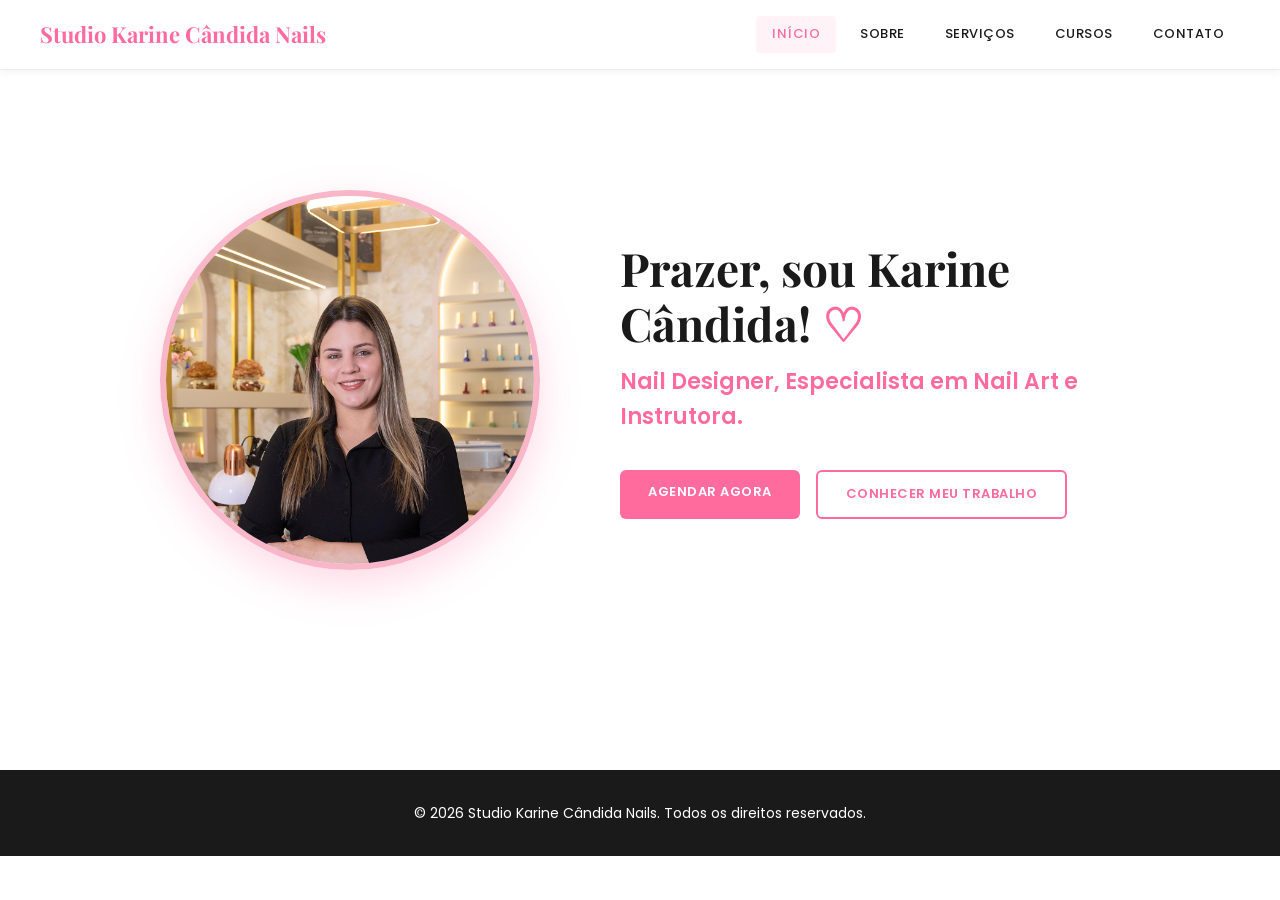
<file: index.html>
<!DOCTYPE html>
<html lang="pt-br">
<head>
    <meta charset="UTF-8">
    <meta name="viewport" content="width=device-width, initial-scale=1.0">
    <title>Karine Cândida Nails - Nail Designer Profissional</title>
    <meta name="description" content="Nail designer em Barra do Garças - MT. Alongamento em gel e acrílico, manicure russa, blindagem e a técnica exclusiva de aquarela em unhas. Cursos profissionais.">

    <!-- Aparência do link quando compartilhado no WhatsApp/Instagram -->
    <meta property="og:type" content="website">
    <meta property="og:title" content="Karine Cândida Nails">
    <meta property="og:description" content="Nail designer em Barra do Garças - MT, com técnica exclusiva de aquarela em unhas.">
    <!-- Troque pelo endereço completo do site quando ele estiver no ar, ex.: https://seusite.com/capa.jpeg -->
    <meta property="og:image" content="capa.jpeg">

    <link rel="icon" href="data:image/svg+xml,<svg xmlns='http://www.w3.org/2000/svg' viewBox='0 0 100 100'><text y='.9em' font-size='90'>💅</text></svg>">
    <link rel="preconnect" href="https://fonts.googleapis.com">
    <link rel="preconnect" href="https://fonts.gstatic.com" crossorigin>
    <link href="https://fonts.googleapis.com/css2?family=Poppins:wght@300;400;500;600;700&family=Playfair+Display:wght@700&display=swap" rel="stylesheet">
    <link rel="stylesheet" href="./styles.css">
</head>
<body>
    <!-- NAVBAR FIXA -->
    <nav class="navbar">
        <div class="nav-container">
            <a href="#home" class="nav-logo">
                <span class="logo-text">Studio Karine Cândida Nails</span>
            </a>

            <button class="menu-toggle" aria-label="Abrir menu" aria-expanded="false" aria-controls="menu">
                <span></span><span></span><span></span>
            </button>

            <div class="nav-buttons" id="menu">
                <a href="#home" class="nav-btn active">Início</a>
                <a href="#sobre" class="nav-btn">Sobre</a>
                <a href="#servicos" class="nav-btn">Serviços</a>
                <a href="#cursos" class="nav-btn">Cursos</a>
                <a href="#contato" class="nav-btn">Contato</a>
            </div>
        </div>
    </nav>

    <!-- PÁGINAS -->
    <main class="main-content">

        <!-- PÁGINA HOME -->
        <div id="home" class="page active">
            <section class="hero-new">
                <div class="hero-circle">
                    <img src="capa.jpeg" alt="Karine Cândida no seu estúdio" fetchpriority="high">
                </div>

                <div class="hero-info">
                    <h1>Prazer, sou Karine Cândida! <span class="hero-heart">♡</span></h1>
                    <p class="hero-subtitle">Nail Designer, Especialista em Nail Art e Instrutora.</p>

                    <div class="hero-buttons-new">
                        <a href="#contato" class="btn btn-primary">Agendar Agora</a>
                        <a href="#sobre" class="btn btn-secondary">Conhecer Meu Trabalho</a>
                    </div>
                </div>
            </section>
        </div>

        <!-- PÁGINA SOBRE -->
        <div id="sobre" class="page">
            <section class="container">
                <div class="section-header">
                    <h2>Sobre Karine Cândida</h2>
                    <p class="section-subtitle">Conheça minha jornada no mundo das unhas</p>
                </div>

                <!-- SEÇÃO: Apresentação + Foto Circular -->
                <div class="about-grid">
                    <div class="about-text-section">
                        <h3>Olá! Sou Karine Cândida 💅</h3>
                        <p>Sou formada em Serviço Social, mãe, esposa e artista por amor. Desde a adolescência sou apaixonada por unhas e nail art: naquela época já atuava como manicure, encantada com o poder que o cuidado com as unhas tem de elevar a autoestima.</p>
                        <p>Em 2021 transformei essa paixão em profissão e me tornei Nail Designer. Hoje também sou instrutora, ajudando outras mulheres a despertarem seu talento, conquistarem independência financeira e viverem da beleza, assim como eu.</p>
                        <p>Sou reconhecida em Barra do Garças como a única profissional especializada em unhas com técnica de aquarela, trazendo um toque artístico e exclusivo para cada criação. 🌸🎨</p>
                    </div>
                    <div class="about-image-profile">
                        <img src="sobre-perfil.jpeg" alt="Karine Cândida trabalhando no estúdio" style="object-position: 50% 50%;" loading="lazy">
                        <div class="about-badge">
                            <span class="badge-label">Profissional Desde</span>
                            <span class="badge-value">2021</span>
                        </div>
                    </div>
                </div>

                <!-- ESTATÍSTICAS -->
                <div class="stats-section">
                    <div class="stat-card">
                        <div class="stat-number">500+</div>
                        <p>Clientes Felizes</p>
                    </div>
                    <div class="stat-card">
                        <div class="stat-number">100+</div>
                        <p>Alunas Formadas</p>
                    </div>
                    <div class="stat-card">
                        <!-- calculado automaticamente a partir de 2021 (ver scripts.js) -->
                        <div class="stat-number" data-desde="2021">5+</div>
                        <p>Anos de Trajetória</p>
                    </div>
                    <div class="stat-card">
                        <div class="stat-number">1</div>
                        <p>Técnica Exclusiva</p>
                    </div>
                </div>

                <!-- SEÇÃO: FOTOS DO ESTÚDIO (3 lado a lado) -->
                <div class="studio-section">
                    <h3>Conheça Meu Estúdio</h3>
                    <p class="section-subtitle">Um espaço acolhedor e profissional</p>

                    <div class="studio-grid">
                        <figure class="studio-item">
                            <img src="sobre5.jpeg" alt="Fachada do Studio Karine Cândida Nails" class="foco-fachada" loading="lazy" width="1000" height="1330">
                            <figcaption>Meu acolhedor espaço</figcaption>
                        </figure>
                        <figure class="studio-item">
                            <img src="sobre3.jpeg" alt="Mesas de atendimento do estúdio" class="foco-mesas" loading="lazy" width="1000" height="1500">
                            <figcaption>Área de atendimento</figcaption>
                        </figure>
                        <figure class="studio-item">
                            <img src="sobre1.jpeg" alt="Karine atendendo uma cliente" class="foco-atendimento" loading="lazy" width="900" height="1600">
                            <figcaption>Atendimento premium</figcaption>
                        </figure>
                    </div>
                </div>

                <!-- HISTÓRIA NARRATIVA -->
                <div class="story-section">
                    <h3>Minha Trajetória</h3>
                    <p class="section-subtitle">A história por trás de cada unha perfeita</p>

                    <div class="story-item story-item-1">
                        <div class="story-content">
                            <h3>O Chamado (2021)</h3>
                            <p>Em 2021, depois de muito refletir e pesando cada decisão, transformei essa paixão em profissão. Deixei minha zona de conforto e mergulhei de corpo e alma no universo fascinante do Nail Design profissional.</p>
                            <p>Investi em cursos, técnicas, materiais de qualidade. Estudei incessantemente para dominar cada detalhe, cada técnica, cada estilo. Era um sonho que precisava se tornar real.</p>
                        </div>
                        <div class="story-media">
                            <img src="sobre2.jpeg" alt="Karine pintando unhas com aquarela" class="foco-aquarela" loading="lazy" width="900" height="1600">
                        </div>
                    </div>

                    <div class="story-item story-item-2">
                        <div class="story-media">
                            <img src="sobre4.jpeg" alt="Unhas decoradas com flores em aquarela" loading="lazy" width="1000" height="1321">
                        </div>
                        <div class="story-content">
                            <h3>Evoluindo Constantemente</h3>
                            <p>Com o tempo, percebi que tinha algo diferente a oferecer. Enquanto estudava técnicas, descobri a arte da aquarela em unhas - uma técnica exclusiva que poucos dominam.</p>
                            <p>Dediquei meses aperfeiçoando essa técnica, estudando cores, traços, combinações. Hoje sou <strong>a única profissional com essa técnica em Barra do Garças</strong>.</p>
                        </div>
                    </div>

                    <div class="story-item story-item-1">
                        <div class="story-content">
                            <h3>Compartilhando Conhecimento</h3>
                            <p>Depois de consolidar meu trabalho como designer, surgiu o desejo de compartilhar tudo que aprendi. Comecei a oferecer cursos profissionais para mulheres que queriam ingressar nessa área.</p>
                            <p>Já formei mais de 100 alunas! Cada uma delas carregando comigo o conhecimento, a técnica e a paixão pelo trabalho bem feito.</p>
                        </div>
                        <div class="story-media">
                            <img src="sobre6.jpeg" alt="Certificados e material do curso" loading="lazy" width="1000" height="1333">
                        </div>
                    </div>
                </div>
            </section>
        </div>

        <!-- PÁGINA SERVIÇOS -->
        <div id="servicos" class="page">
            <section class="container">
                <div class="section-header">
                    <h2>Serviços e Preços</h2>
                    <p class="section-subtitle">Conheça nossos serviços disponíveis</p>
                </div>

                <!-- DESTAQUE: AQUARELA -->
                <div class="svc-feature">
                    <div class="svc-feature-photo">
                        <img src="unha-aquarela-ponta-fina.jpeg" alt="Unhas de ponta fina com aquarela em tons de azul" style="object-position: 42% 50%;" loading="lazy">
                    </div>
                    <div class="svc-feature-text">
                        <span class="svc-tag">Técnica exclusiva</span>
                        <h4>Aquarela em Unhas</h4>
                        <p>Única especialista em aquarela de Barra do Garças, com flores pintadas à mão em cada unha.</p>
                    </div>
                    <a href="https://wa.me/5566992524774?text=Ol%C3%A1%2C%20Karine!%20Quero%20saber%20o%20valor%20da%20unha%20em%20aquarela." target="_blank" rel="noopener" class="svc-feature-btn">Consultar valor</a>
                </div>

                <!-- CARDS DOS SERVIÇOS -->
                <div class="svc-grid">
                    <article class="svc-card">
                        <div class="svc-photo">
                            <img src="servico-alongamento-natural.jpeg" alt="Unhas com alongamento natural em formato quadrado" loading="lazy">
                        </div>
                        <div class="svc-body">
                            <h4>Alongamento Natural</h4>
                            <p>Unhas alongadas com acabamento natural e delicado, sem esmaltação.</p>
                            <span class="svc-meta">1h30 a 2h30 · manutenção a cada 15 a 30 dias</span>
                            <div class="svc-price"><small>valor</small><strong>R$ 180</strong></div>
                        </div>
                    </article>

                    <article class="svc-card">
                        <div class="svc-photo">
                            <span class="photo-tag">Antes</span>
                            <span class="photo-tag photo-tag-direita">Depois</span>
                            <img src="servico-alongamento-gel-acrilico.jpeg" alt="Antes e depois de um alongamento em gel ou acrílico" loading="lazy">
                        </div>
                        <div class="svc-body">
                            <h4>Alongamento em Gel ou Acrílico</h4>
                            <p>Comprimento e formato sob medida, com manicure russa inclusa.</p>
                            <span class="svc-meta">1h30 a 2h30 · manutenção a cada 15 a 30 dias</span>
                            <div class="svc-price"><small>com esmaltação ou Nail Art</small><strong>R$ 200</strong></div>
                        </div>
                    </article>

                    <article class="svc-card">
                        <div class="svc-photo">
                            <img src="servico-banho-decoracao.jpeg" alt="Banho em acrílico com francesinha e foto do antes no detalhe" style="object-position: 50% 20%;" loading="lazy">
                        </div>
                        <div class="svc-body">
                            <h4>Banho de Gel ou Acrílico</h4>
                            <p>Fortalece a unha natural e evita quebras no dia a dia.</p>
                            <span class="svc-meta">1h a 2h · manutenção a cada 15 a 30 dias</span>
                            <div class="svc-price"><small>a partir de</small><strong>R$ 120</strong></div>
                        </div>
                    </article>

                    <article class="svc-card">
                        <div class="svc-photo">
                            <span class="photo-tag">Com decoração</span>
                            <img src="servico-manutencao-decoracao.jpeg" alt="Manutenção com decoração floral em aquarela" loading="lazy">
                        </div>
                        <div class="svc-body">
                            <h4>Manutenção</h4>
                            <p>A manutenção no prazo correto ajuda a prevenir quebras, por isso é fundamental respeitar o intervalo entre as sessões (geralmente de 15 a 30 dias, conforme a necessidade de cada cliente).</p>
                            <span class="svc-meta">Reposição de unha: R$ 10</span>
                            <div class="svc-price"><small>com decoração</small><strong>R$ 140</strong></div>
                        </div>
                    </article>

                    <article class="svc-card">
                        <div class="svc-photo">
                            <img src="servico-blindagem-natural.jpeg" alt="Blindagem natural em unhas curtas" style="object-position: 70% 22%;" loading="lazy">
                        </div>
                        <div class="svc-body">
                            <h4>Blindagem Natural</h4>
                            <p>Para quem deseja manter as unhas curtinhas. Proporciona maior resistência, ajuda a reduzir quebras e protege a estrutura das unhas no dia a dia.</p>
                            <span class="svc-meta">Cerca de 1h · refazer a cada 15 a 20 dias</span>
                            <div class="svc-price"><small>a partir de</small><strong>R$ 100</strong></div>
                        </div>
                    </article>


                    <article class="svc-card">
                        <div class="svc-photo">
                            <img src="servico-nail-art.jpeg" alt="Nail art com flores rosas em aquarela e detalhes dourados" loading="lazy">
                        </div>
                        <div class="svc-body">
                            <h4>Nail Art</h4>
                            <p>Com técnicas como aquarela, flores feitas à mão, carimbo, animal print, efeitos especiais e decorações em 3D, é possível criar desde composições delicadas e sofisticadas até produções mais elaboradas e exclusivas.</p>
                            <span class="svc-meta">1h30 a 3h · traga fotos dos modelos que você gosta</span>
                            <div class="svc-price"><small>nova aplicação</small><strong>R$ 200</strong></div>
                        </div>
                    </article>
                </div>

                <!-- SEÇÃO: CARROSSEL DE UNHAS -->
                <div class="nails-section">
                    <h3>Unhas que Fazem Sucesso</h3>
                    <p class="section-subtitle">Alguns dos trabalhos mais pedidos no estúdio</p>

                    <div class="nails-carousel" aria-roledescription="carrossel" aria-label="Galeria de unhas">
                        <button class="nails-arrow nails-prev" aria-label="Foto anterior">
                            <svg viewBox="0 0 16 16" width="18" height="18" fill="currentColor" aria-hidden="true"><path d="m3.86 8.753 5.482 4.796c.646.566 1.658.106 1.658-.753V3.204a1 1 0 0 0-1.659-.753l-5.48 4.796a1 1 0 0 0 0 1.506z"/></svg>
                        </button>

                        <div class="nails-track" tabindex="0">
                            <figure class="nail-item">
                                <div class="nail-photo">
                                    <span class="nail-badge">Exclusiva</span>
                                    <img src="unha-aquarela.jpeg" alt="Unha com flor amarela pintada em aquarela" loading="lazy">
                                </div>
                                <figcaption>
                                    <h4>Aquarela</h4>
                                    <p>Técnica exclusiva, com flores pintadas à mão</p>
                                </figcaption>
                            </figure>

                            <figure class="nail-item">
                                <div class="nail-photo">
                                    <span class="nail-badge">Exclusiva</span>
                                    <img src="unha-aquarela-ponta-fina.jpeg" alt="Unhas de ponta fina com aquarela em tons de azul" style="object-position: 42% 50%;" loading="lazy">
                                </div>
                                <figcaption>
                                    <h4>Aquarela com Ponta Fina</h4>
                                    <p>A delicadeza da aquarela no formato de ponta fina</p>
                                </figcaption>
                            </figure>

                            <figure class="nail-item">
                                <div class="nail-photo">
                                    <span class="nail-badge">Exclusiva</span>
                                    <img src="unha-aquarela-floral.jpeg" alt="Unhas com flores rosas em aquarela e detalhes dourados" loading="lazy">
                                </div>
                                <figcaption>
                                    <h4>Aquarela Floral</h4>
                                    <p>Flores pintadas à mão com detalhes em dourado</p>
                                </figcaption>
                            </figure>

                            <figure class="nail-item">
                                <div class="nail-photo">
                                    <img src="unha-flores-alto-relevo.jpeg" alt="Unha com flor branca em alto-relevo e pedrarias" loading="lazy">
                                </div>
                                <figcaption>
                                    <h4>Flores em Alto-relevo</h4>
                                    <p>Decoração 3D com pétalas, brilho e pedrarias</p>
                                </figcaption>
                            </figure>

                            <figure class="nail-item">
                                <div class="nail-photo">
                                    <span class="nail-badge">Fez sucesso</span>
                                    <img src="unha-almond-nail-art.jpeg" alt="Unhas amendoadas com nail art de flores rosas" loading="lazy">
                                </div>
                                <figcaption>
                                    <h4>Almond com Nail Art</h4>
                                    <p>Formato amendoado com flores delicadas, uma das mais pedidas</p>
                                </figcaption>
                            </figure>

                            <figure class="nail-item">
                                <div class="nail-photo">
                                    <img src="unha-nail-art-carimbo.jpeg" alt="Unhas com esmalte magnético e carimbo de folhas" loading="lazy">
                                </div>
                                <figcaption>
                                    <h4>Esmalte Magnético + Carimbo</h4>
                                    <p>Nail art com folhas carimbadas sobre esmalte magnético</p>
                                </figcaption>
                            </figure>

                            <figure class="nail-item">
                                <div class="nail-photo">
                                    <img src="unha-animal-print.jpeg" alt="Unhas curtas amendoadas com nail art de oncinha" loading="lazy">
                                </div>
                                <figcaption>
                                    <h4>Nail Art Animal Print</h4>
                                    <p>Unhas curtas no formato amendoado (almond)</p>
                                </figcaption>
                            </figure>

                            <figure class="nail-item">
                                <div class="nail-photo">
                                    <img src="unha-blindagem-esmaltacao.jpeg" alt="Unhas curtas com blindagem e esmaltação em gel pink" loading="lazy">
                                </div>
                                <figcaption>
                                    <h4>Blindagem com Esmaltação em Gel</h4>
                                    <p>Unhas curtinhas, resistentes e com brilho intenso</p>
                                </figcaption>
                            </figure>

                            <figure class="nail-item">
                                <div class="nail-photo">
                                    <img src="unha-alongamento-acrilico.jpeg" alt="Unhas vermelhas com alongamento em acrílico" loading="lazy">
                                </div>
                                <figcaption>
                                    <h4>Alongamento em Acrílico</h4>
                                    <p>Resistência e acabamento impecável</p>
                                </figcaption>
                            </figure>

                            <figure class="nail-item">
                                <div class="nail-photo">
                                    <img src="unha-stiletto-menor.jpeg" alt="Unhas stiletto curtas com pontas brancas" style="object-position: 50% 30%;" loading="lazy">
                                </div>
                                <figcaption>
                                    <h4>Stiletto Menor</h4>
                                    <p>Pontinhas finas em um tamanho mais curto e delicado</p>
                                </figcaption>
                            </figure>

                            <figure class="nail-item">
                                <div class="nail-photo">
                                    <img src="unha-stiletto-extremo.jpeg" alt="Unhas lilás no formato stiletto bem compridas" loading="lazy">
                                </div>
                                <figcaption>
                                    <h4>Stiletto Extremo</h4>
                                    <p>Formato stiletto em tamanho extremo</p>
                                </figcaption>
                            </figure>
                        </div>

                        <button class="nails-arrow nails-next" aria-label="Próxima foto">
                            <svg viewBox="0 0 16 16" width="18" height="18" fill="currentColor" aria-hidden="true"><path d="m12.14 8.753-5.482 4.796c-.646.566-1.658.106-1.658-.753V3.204a1 1 0 0 1 1.659-.753l5.48 4.796a1 1 0 0 1 0 1.506z"/></svg>
                        </button>
                    </div>

                    <div class="nails-dots" aria-label="Escolher foto"></div>
                </div>

                <!-- TABELA DE SERVIÇOS E VALORES -->
                <div class="info-block">
                    <h3>Tabela de Serviços e Valores</h3>
                    <ul class="price-list">
                        <li><span>Alongamento com esmaltação ou Nail Art</span><strong>R$ 200,00</strong></li>
                        <li><span>Alongamento natural</span><strong>R$ 180,00</strong></li>
                        <li><span>Blindagem natural</span><strong>R$ 100,00</strong></li>
                        <li><span>Blindagem com esmaltação em gel ou Nail Art</span><strong>R$ 120,00</strong></li>
                        <li><span>Banho de gel ou acrílico natural</span><strong>R$ 120,00</strong></li>
                        <li><span>Banho de gel ou acrílico com esmaltação ou Nail Art</span><strong>R$ 140,00</strong></li>
                        <li><span>Manutenção natural (cor única)</span><strong>R$ 120,00</strong></li>
                        <li><span>Manutenção com decoração</span><strong>R$ 140,00</strong></li>
                        <li><span>Nail Art: nova aplicação</span><strong>R$ 200,00</strong></li>
                        <li><span>Nail Art: manutenção (15 a 30 dias)</span><strong>R$ 140,00</strong></li>
                        <li><span>Remoção</span><strong>R$ 60,00</strong></li>
                        <li><span>Reposição de unha</span><strong>R$ 10,00</strong></li>
                    </ul>
                    <p class="svc-note">Manutenção depois de 30 dias é cobrada como nova aplicação. Unhas feitas por outra profissional passam por avaliação.</p>
                </div>

                <!-- FORMATOS -->
                <div class="info-block">
                    <h3>Formatos Disponíveis</h3>
                    <p class="section-subtitle">Antes de confirmar o formato, fazemos uma avaliação para ver o que combina com a sua unha</p>
                    <div class="shapes-grid">
                        <div class="shape-item"><img class="shape-img" src="formato-almond.jpeg" alt="Unha no formato almond (amendoada)" loading="lazy">Almond (amendoada)</div>
                        <div class="shape-item"><img class="shape-img" src="formato-quadrada.jpeg" alt="Unha no formato quadrado" loading="lazy">Quadrada</div>
                        <div class="shape-item"><img class="shape-img" src="formato-bailarina.jpeg" alt="Unha no formato bailarina" loading="lazy">Bailarina</div>
                        <div class="shape-item"><img class="shape-img" src="formato-stiletto.jpeg" alt="Unha no formato stiletto" loading="lazy">Stiletto</div>
                    </div>
                </div>

                <!-- ANTES DO ATENDIMENTO (abre ao tocar) -->
                <div class="info-block">
                    <h3>Antes do Seu Atendimento</h3>
                    <div class="svc-faq">
                        <details>
                            <summary>📋 Informações importantes</summary>
                            <ul>
                                <li>Atendimento exclusivo para a cliente agendada</li>
                                <li>Não é permitida a presença de acompanhantes (exceto bebê de colo)</li>
                                <li>Tolerância de 15 minutos de atraso; depois disso pode ser preciso reagendar</li>
                                <li>Venha com as unhas sem esmalte tradicional</li>
                                <li>Não retire as cutículas antes: a manicure russa é feita durante o procedimento</li>
                            </ul>
                        </details>
                        <details>
                            <summary>💳 Pagamento e agendamento</summary>
                            <ul>
                                <li>PIX, dinheiro ou cartão (com acréscimo de taxa)</li>
                                <li>Atendimento de segunda a sábado, com hora marcada</li>
                                <li>Manutenções agendadas com antecedência</li>
                                <li>Você recebe uma mensagem para confirmar o atendimento</li>
                            </ul>
                        </details>
                        <details>
                            <summary>🧼 Biossegurança</summary>
                            <p>Todos os materiais são esterilizados conforme as normas da Anvisa, para sua segurança e saúde.</p>
                        </details>
                        <details>
                            <summary>☕ Uma experiência sem pressa</summary>
                            <p>Os procedimentos duram de 1h a 3h, e esse tempo é um convite para relaxar. Cuidamos de cada detalhe para você sair feliz e satisfeita.</p>
                        </details>
                    </div>
                </div>

                <div class="cta-section">
                    <p>Escolheu seu serviço? Agende seu horário pelo WhatsApp!</p>
                    <a href="https://wa.me/5566992524774?text=Ol%C3%A1%2C%20Karine!%20%F0%9F%92%85%20Vi%20o%20site%20e%20gostaria%20de%20agendar%20um%20hor%C3%A1rio." target="_blank" rel="noopener" class="btn btn-primary">Agendar Agora</a>
                </div>
            </section>
        </div>

        <!-- PÁGINA CURSOS -->
        <div id="cursos" class="page">
            <section class="container">
                <div class="section-header">
                    <h2>Cursos Profissionais</h2>
                    <p class="section-subtitle">Aprenda as técnicas mais procuradas do mercado</p>
                </div>

                <div class="course-card-main">
                    <div class="course-header">
                        <h3>Curso de Nail Designer</h3>
                        <p>Em dupla ou trio - Data agendada com a Karine!</p>
                    </div>

                    <div class="course-details">
                        <div class="detail-item">
                            <span class="label">Horário</span>
                            <span class="value">09h às 17h</span>
                        </div>
                        <div class="detail-item">
                            <span class="label">Formato</span>
                            <span class="value">Dupla ou Trio</span>
                            <span class="value-note">Escolhido pela Karine ou pela aluna</span>
                        </div>
                        <div class="detail-item highlight">
                            <span class="label">Investimento</span>
                            <span class="value">R$ 400</span>
                        </div>
                    </div>

                    <div class="course-content">
                        <div class="course-column">
                            <h4>📅 Data e Horário</h4>
                            <ul>
                                <li>Data agendada diretamente com a Karine</li>
                                <li>Horário de início: 09h</li>
                                <li>Previsão de término: 17h</li>
                                <li>O horário poderá se estender de acordo com o desenvolvimento e os resultados de cada aluna</li>
                            </ul>
                        </div>
                        <div class="course-column">
                            <h4>👩🏼‍🎨 Como Funciona</h4>
                            <ul>
                                <li>Curso em dupla ou trio</li>
                                <li>Prática na própria mão</li>
                                <li>Aplicação das técnicas aprendidas durante o curso</li>
                            </ul>
                        </div>
                    </div>

                    <div class="course-benefits">
                        <div class="benefit-column">
                            <h4>💰 Tabela de Valores</h4>
                            <ul>
                                <li>Investimento total: R$ 400,00</li>
                                <li>Sinal de garantia da vaga: R$ 50,00</li>
                                <li>Valor restante: R$ 350,00, pago no dia do curso</li>
                            </ul>
                        </div>
                        <div class="benefit-column">
                            <h4>🔐 Reserva da Vaga</h4>
                            <ul>
                                <li>Combine a data com a Karine pelo WhatsApp</li>
                                <li>Pague o sinal de R$ 50,00 para garantir sua vaga</li>
                                <li>Quite os R$ 350,00 restantes no dia do curso</li>
                            </ul>
                        </div>
                    </div>

                    <div class="course-note">
                        <p><strong>⚠️ Importante:</strong> Para o treinamento, a aluna deverá comparecer com as unhas já prontas para receber a decoração.</p>
                    </div>
                </div>
                <!-- FOTOS DAS ALUNAS (carrossel) -->
                <div class="nails-section">
                    <h3>Quem Já Fez o Curso</h3>
                    <p class="section-subtitle">Aulas, trabalhos e alunas que saíram certificadas</p>

                    <div class="nails-carousel" aria-roledescription="carrossel" aria-label="Fotos das alunas do curso">
                        <button class="nails-arrow nails-prev" aria-label="Foto anterior">
                            <svg viewBox="0 0 16 16" width="18" height="18" fill="currentColor" aria-hidden="true"><path d="m3.86 8.753 5.482 4.796c.646.566 1.658.106 1.658-.753V3.204a1 1 0 0 0-1.659-.753l-5.48 4.796a1 1 0 0 0 0 1.506z"/></svg>
                        </button>

                        <div class="nails-track" tabindex="0">
                            <figure class="nail-item">
                                <div class="nail-photo">
                                    <img src="curso-01.jpeg" alt="Duas alunas e Karine segurando certificados do Curso Iniciante" loading="lazy">
                                </div>
                                <figcaption>
                                    <h4>Turma certificada</h4>
                                    <p>Alunas do Curso Iniciante com o certificado em mãos</p>
                                </figcaption>
                            </figure>

                            <figure class="nail-item">
                                <div class="nail-photo">
                                    <img src="curso-02.jpeg" alt="Karine pintando a unha de uma aluna durante a aula" loading="lazy">
                                </div>
                                <figcaption>
                                    <h4>Aula prática</h4>
                                    <p>Técnica ensinada de perto, passo a passo</p>
                                </figcaption>
                            </figure>

                            <figure class="nail-item">
                                <div class="nail-photo">
                                    <img src="curso-03.jpeg" alt="Unhas alongadas em formato quadrado com acabamento natural" loading="lazy">
                                </div>
                                <figcaption>
                                    <h4>Alongamento</h4>
                                    <p>Formato e acabamento trabalhados na aula</p>
                                </figcaption>
                            </figure>

                            <figure class="nail-item">
                                <div class="nail-photo">
                                    <img src="curso-04.jpeg" alt="Aluna e Karine segurando um certificado de conclusão" loading="lazy">
                                </div>
                                <figcaption>
                                    <h4>Mais uma profissional formada</h4>
                                    <p>Certificado de conclusão em mãos</p>
                                </figcaption>
                            </figure>

                            <figure class="nail-item">
                                <div class="nail-photo">
                                    <img src="curso-05.jpeg" alt="Unhas com flores pintadas à mão em azul e branco" loading="lazy">
                                </div>
                                <figcaption>
                                    <h4>Pintura à mão</h4>
                                    <p>Flores e detalhes delicados</p>
                                </figcaption>
                            </figure>

                            <figure class="nail-item">
                                <div class="nail-photo">
                                    <img src="curso-06.jpeg" alt="Aluna e Karine segurando o certificado do Curso Iniciante" loading="lazy">
                                </div>
                                <figcaption>
                                    <h4>Certificado em mãos</h4>
                                    <p>Do primeiro traço ao certificado</p>
                                </figcaption>
                            </figure>

                            <figure class="nail-item">
                                <div class="nail-photo">
                                    <img src="curso-07.jpeg" alt="Unhas com flores, animal print e detalhes em rosa" loading="lazy">
                                </div>
                                <figcaption>
                                    <h4>Mix de técnicas</h4>
                                    <p>Flores, animal print e muita criatividade</p>
                                </figcaption>
                            </figure>

                            <figure class="nail-item">
                                <div class="nail-photo">
                                    <img src="curso-08.jpeg" alt="Aluna e Karine com o certificado do Curso Iniciante" loading="lazy">
                                </div>
                                <figcaption>
                                    <h4>Conquista celebrada</h4>
                                    <p>Formação concluída no estúdio</p>
                                </figcaption>
                            </figure>

                            <figure class="nail-item">
                                <div class="nail-photo">
                                    <img src="curso-09.jpeg" alt="Unhas com efeito espelhado e flores delicadas" loading="lazy">
                                </div>
                                <figcaption>
                                    <h4>Efeitos especiais</h4>
                                    <p>Brilho e acabamento que encantam</p>
                                </figcaption>
                            </figure>
                        </div>

                        <button class="nails-arrow nails-next" aria-label="Próxima foto">
                            <svg viewBox="0 0 16 16" width="18" height="18" fill="currentColor" aria-hidden="true"><path d="m12.14 8.753-5.482 4.796c-.646.566-1.658.106-1.658-.753V3.204a1 1 0 0 1 1.659-.753l5.48 4.796a1 1 0 0 1 0 1.506z"/></svg>
                        </button>
                    </div>

                    <div class="nails-dots" aria-label="Escolher foto"></div>
                </div>

                <!-- CHAMADA PARA O CURSO -->
                <div class="course-cta">
                    <h3>A próxima certificada pode ser você! 💅</h3>
                    <p>Transforme a sua paixão por unhas em profissão, com aulas práticas e acompanhamento de perto. As vagas são em dupla ou trio, então garanta a sua.</p>
                    <a href="https://wa.me/5566992524774?text=Ol%C3%A1%2C%20Karine%21%20%F0%9F%92%85%20Vi%20as%20fotos%20das%20alunas%20no%20site%20e%20quero%20garantir%20minha%20vaga%20no%20curso." target="_blank" rel="noopener" class="btn btn-primary">Quero garantir minha vaga</a>
                </div>
            </section>
        </div>

        <!-- PÁGINA CONTATO -->
        <div id="contato" class="page">
            <section class="container">
                <div class="section-header">
                    <h2>Entre em Contato</h2>
                    <p class="section-subtitle">Agende seu atendimento ou conheça mais sobre os cursos</p>
                </div>

                <div class="contact-layout">
                    <div class="contact-content">
                        <div class="contact-grid">
                            <a href="https://wa.me/5566992524774?text=Ol%C3%A1%20Karine!%20Gostaria%20de%20agendar%20um%20hor%C3%A1rio." target="_blank" rel="noopener" class="contact-card">
                                <div class="contact-icon">💬</div>
                                <h4>WhatsApp</h4>
                                <p>(66) 99252-4774</p>
                            </a>

                            <a href="https://instagram.com/karinecandida_nails" target="_blank" rel="noopener" class="contact-card">
                                <div class="contact-icon">📱</div>
                                <h4>Instagram</h4>
                                <p>@karinecandida_nails</p>
                            </a>


                            <a href="https://www.google.com/maps/search/?api=1&amp;query=Rua%20Padre%20Zefferino%20Agostini%2C%20764%2C%20Vila%20Maria%2C%20Barra%20do%20Gar%C3%A7as%20-%20MT" target="_blank" rel="noopener" class="contact-card">
                                <div class="contact-icon">📍</div>
                                <h4>Localização</h4>
                                <p>Rua Padre Zefferino Agostini, nº 764</p>
                                <p>Em frente à Igreja Católica</p>
                                <p>Vila Maria · Barra do Garças - MT</p>
                            </a>


                            <a href="https://wa.me/5566992524774?text=Ol%C3%A1%20Karine!%20Quais%20s%C3%A3o%20os%20hor%C3%A1rios%20dispon%C3%ADveis%3F" target="_blank" rel="noopener" class="contact-card">
                                <div class="contact-icon">⏰</div>
                                <h4>Horários</h4>
                                <p>Segunda a sábado</p>
                                <p>Com hora marcada pelo WhatsApp</p>
                            </a>
                        </div>
                    </div>

                    <div class="contact-image">
                        <img src="karine-foto-de-contato.jpeg" alt="Karine Cândida no seu estúdio" loading="lazy" width="720" height="1080">
                    </div>
                </div>
            </section>
        </div>

    </main>

    <!-- FOOTER -->
    <!-- BARRA DE NAVEGAÇÃO DO CELULAR (fica fixa no rodapé da tela) -->
    <nav class="bottom-nav" aria-label="Navegação principal">
        <a href="#home" class="bottom-link active">
            <svg viewBox="0 0 24 24" aria-hidden="true"><path d="M3 10.5 12 3l9 7.5V20a1 1 0 0 1-1 1h-5v-6h-6v6H4a1 1 0 0 1-1-1z"/></svg>
            <span>Início</span>
        </a>
        <a href="#sobre" class="bottom-link">
            <svg viewBox="0 0 24 24" aria-hidden="true"><circle cx="12" cy="8" r="4"/><path d="M4 21c0-4 3.6-7 8-7s8 3 8 7"/></svg>
            <span>Sobre</span>
        </a>
        <a href="#servicos" class="bottom-link">
            <svg viewBox="0 0 24 24" aria-hidden="true"><path d="M10 2h4v5h-4z"/><path d="M8 9a2 2 0 0 1 2-2h4a2 2 0 0 1 2 2v11a2 2 0 0 1-2 2h-4a2 2 0 0 1-2-2z"/></svg>
            <span>Serviços</span>
        </a>
        <a href="#cursos" class="bottom-link">
            <svg viewBox="0 0 24 24" aria-hidden="true"><path d="M2 9l10-5 10 5-10 5z"/><path d="M6 11v5c0 1.5 2.7 3 6 3s6-1.5 6-3v-5"/></svg>
            <span>Cursos</span>
        </a>
        <a href="#contato" class="bottom-link">
            <svg viewBox="0 0 24 24" aria-hidden="true"><path d="M21 12a8 8 0 0 1-11.6 7.1L4 20l1-4.6A8 8 0 1 1 21 12z"/></svg>
            <span>Contato</span>
        </a>
    </nav>

    <footer class="footer">
        <p>&copy; <span id="ano">2026</span> Studio Karine Cândida Nails. Todos os direitos reservados.</p>
    </footer>

    <script src="./scripts.js"></script>
</body>
</html>
</file>
<file: styles.css>
:root {
    --primary: #FF6B9D;
    --dark: #1A1A1A;
    --light: #F5F5F5;
    --white: #FFFFFF;
    --gray: #666666;
    --border: #EEEEEE;
}

* {
    margin: 0;
    padding: 0;
    box-sizing: border-box;
}

a {
    color: inherit;
    text-decoration: none;
}

:focus-visible {
    outline: 2px solid var(--primary);
    outline-offset: 3px;
}

html, body {
    font-family: 'Poppins', sans-serif;
    color: var(--dark);
    background-color: var(--white);
    line-height: 1.6;
}

/* ===== NAVBAR ===== */
.navbar {
    position: fixed;
    top: 0;
    left: 0;
    right: 0;
    background: var(--white);
    border-bottom: 1px solid var(--border);
    z-index: 1000;
    padding: 16px 40px;
    box-shadow: 0 2px 8px rgba(0, 0, 0, 0.05);
}

.nav-container {
    max-width: 1200px;
    margin: 0 auto;
    display: flex;
    justify-content: space-between;
    align-items: center;
}

.nav-logo {
    text-decoration: none;
}

.logo-text {
    font-family: 'Playfair Display', serif;
    font-size: 22px;
    font-weight: 700;
    color: var(--primary);
    white-space: nowrap;
}

.nav-buttons {
    display: flex;
    gap: 8px;
}

.nav-btn {
    background: transparent;
    border: none;
    padding: 8px 16px;
    font-size: 13px;
    font-weight: 500;
    text-transform: uppercase;
    letter-spacing: 0.5px;
    cursor: pointer;
    color: var(--dark);
    transition: all 0.3s ease;
    border-radius: 4px;
    display: inline-block;
}

.nav-btn:hover,
.nav-btn.active {
    color: var(--primary);
    background: rgba(255, 107, 157, 0.08);
}

/* Botão hambúrguer: só aparece no celular */
.menu-toggle {
    display: none;
    width: 44px;
    height: 44px;
    background: transparent;
    border: none;
    cursor: pointer;
    flex-direction: column;
    justify-content: center;
    align-items: center;
    gap: 5px;
    border-radius: 6px;
}

.menu-toggle span {
    display: block;
    width: 24px;
    height: 2px;
    background: var(--dark);
    border-radius: 2px;
    transition: transform 0.3s ease, opacity 0.3s ease;
}

/* vira um "X" quando aberto */
.menu-aberto .menu-toggle span:nth-child(1) { transform: translateY(7px) rotate(45deg); }
.menu-aberto .menu-toggle span:nth-child(2) { opacity: 0; }
.menu-aberto .menu-toggle span:nth-child(3) { transform: translateY(-7px) rotate(-45deg); }

/* ===== MAIN CONTENT ===== */
main {
    margin-top: 70px;
}

.page {
    display: none;
    animation: fadeIn 0.3s ease-in-out;
}

.page.active {
    display: block;
}

.container {
    max-width: 1200px;
    margin: 0 auto;
    padding: 60px 40px;
}

/* ===== SECTION HEADER ===== */
.section-header {
    text-align: center;
    margin-bottom: 50px;
}

.section-header h2 {
    font-family: 'Playfair Display', serif;
    font-size: 42px;
    color: var(--dark);
    margin-bottom: 12px;
    font-weight: 700;
}

.section-subtitle {
    font-size: 16px;
    color: var(--gray);
    margin-bottom: 20px;
}

/* ===== HERO (NEW) ===== */
.hero-new {
    display: flex;
    align-items: center;
    justify-content: center;
    gap: 80px;
    padding: 120px 40px;
    max-width: 1400px;
    margin: 0 auto;
    min-height: 600px;
}

.hero-circle {
    display: flex;
    align-items: center;
    justify-content: center;
    flex-shrink: 0;
}

.hero-circle img {
    width: 380px;
    height: 380px;
    object-fit: cover;
    object-position: 50% 22%;
    border-radius: 50%;
    border: 6px solid #f8b6c8;
    box-shadow: 0 15px 40px rgba(255, 107, 157, 0.25);
    transition: transform 0.3s ease;
}

.hero-circle img:hover {
    transform: scale(1.05);
}

.hero-info {
    flex: 1;
    max-width: 500px;
}

.hero-info h1 {
    font-family: 'Playfair Display', serif;
    font-size: 46px;
    text-wrap: balance;
    color: var(--dark);
    margin-bottom: 12px;
    font-weight: 700;
    line-height: 1.2;
}

.hero-heart {
    color: var(--primary);
}

.hero-subtitle {
    font-size: 22px;
    color: var(--primary);
    margin-bottom: 36px;
    font-weight: 600;
}

.hero-description {
    font-size: 16px;
    color: var(--gray);
    margin-bottom: 40px;
    line-height: 1.8;
}

.hero-buttons-new {
    display: flex;
    gap: 16px;
    flex-wrap: wrap;
}

/* ===== BUTTONS ===== */
.btn {
    padding: 12px 28px;
    font-size: 13px;
    font-weight: 600;
    text-transform: uppercase;
    letter-spacing: 0.5px;
    border: none;
    border-radius: 6px;
    cursor: pointer;
    transition: all 0.3s ease;
    text-decoration: none;
    display: inline-block;
}

.btn-primary {
    background: var(--primary);
    color: var(--white);
}

.btn-primary:hover {
    background: #FF4D8A;
    transform: translateY(-2px);
    box-shadow: 0 8px 16px rgba(255, 107, 157, 0.3);
}

.btn-secondary {
    background: transparent;
    color: var(--primary);
    border: 2px solid var(--primary);
}

.btn-secondary:hover {
    background: var(--primary);
    color: var(--white);
}

/* ===== ABOUT ===== */
.about-grid {
    display: grid;
    grid-template-columns: 1fr 1fr;
    gap: 60px;
    margin-bottom: 80px;
    align-items: center;
}

.about-text-section {
    padding: 20px 0;
}

.about-text-section h3 {
    font-size: 28px;
    margin-bottom: 20px;
    color: var(--dark);
    font-weight: 600;
}

.about-text-section p {
    font-size: 15px;
    color: var(--gray);
    margin-bottom: 16px;
    line-height: 1.8;
}

.about-image-profile {
    display: flex;
    flex-direction: column;
    align-items: center;
    justify-content: center;
}

.about-image-profile img {
    width: 220px;
    height: 220px;
    object-fit: cover;
    object-position: 50% 22%;
    border-radius: 50%;
    border: 5px solid #f8b6c8;
    box-shadow: 0 8px 25px rgba(0, 0, 0, 0.15);
    margin-bottom: 20px;
}

.about-badge {
    text-align: center;
    background: rgba(255, 107, 157, 0.1);
    padding: 15px 30px;
    border-radius: 8px;
}

.badge-label {
    display: block;
    font-size: 12px;
    text-transform: uppercase;
    letter-spacing: 0.5px;
    font-weight: 600;
    color: var(--gray);
    margin-bottom: 8px;
}

.badge-value {
    display: block;
    font-size: 28px;
    font-weight: 700;
    color: var(--primary);
}

/* ===== STATS ===== */
.stats-section {
    display: grid;
    grid-template-columns: repeat(4, 1fr);
    gap: 24px;
    margin-bottom: 80px;
    padding: 40px;
    background: var(--light);
    border-radius: 12px;
}

.stat-card {
    text-align: center;
    padding: 20px;
}

.stat-number {
    font-size: 36px;
    font-weight: 700;
    color: var(--primary);
    margin-bottom: 8px;
}

.stat-card p {
    font-size: 14px;
    color: var(--gray);
}

/* ===== STORY ===== */
.story-section {
    margin-bottom: 80px;
}

.story-section > h3 {
    font-size: 32px;
    text-align: center;
    margin-bottom: 12px;
    font-weight: 600;
}

/* subtítulos das seções internas centralizados como os títulos */
.studio-section > .section-subtitle,
.story-section > .section-subtitle {
    text-align: center;
}

.story-section > .section-subtitle {
    margin-bottom: 50px;
}

.story-item {
    display: grid;
    grid-template-columns: 1fr 1fr;
    gap: 60px;
    align-items: center;
    margin-bottom: 80px;
}

.story-item-1 {
    grid-template-columns: 1fr 1fr;
}

.story-item-2 {
    grid-template-columns: 1fr 1fr;
}

.story-content h3 {
    font-size: 28px;
    margin-bottom: 20px;
    color: var(--dark);
    font-weight: 600;
}

.story-content p {
    font-size: 15px;
    color: var(--gray);
    margin-bottom: 16px;
    line-height: 1.8;
}

.story-media {
    background: var(--light);
    border-radius: 12px;
    overflow: hidden;
    box-shadow: 0 8px 24px rgba(0, 0, 0, 0.08);
}

.story-media {
    max-width: 440px;
    width: 100%;
    justify-self: center;
}

.story-media img {
    width: 100%;
    aspect-ratio: 4 / 5;
    height: auto;
    object-fit: cover;
    display: block;
}

/* Karine pintando: mostra rosto, mãos e a paleta */
.story-media img.foco-aquarela {
    object-position: 50% 45%;
}

/* ===== STUDIO SECTION (SIMPLIFIED) ===== */
.studio-section {
    margin-bottom: 100px;
    margin-top: 80px;
}

.studio-section h3 {
    font-size: 32px;
    text-align: center;
    margin-bottom: 12px;
    color: var(--dark);
    font-weight: 600;
}

.studio-grid {
    display: grid;
    grid-template-columns: repeat(3, 1fr);
    gap: 24px;
    margin-top: 30px;
}

.studio-item {
    margin: 0;
    background: var(--white);
    border-radius: 12px;
    overflow: hidden;
    box-shadow: 0 2px 8px rgba(0, 0, 0, 0.06);
    transition: all 0.3s ease;
}

.studio-item:hover {
    box-shadow: 0 12px 24px rgba(0, 0, 0, 0.12);
    transform: translateY(-6px);
}

.studio-item img {
    width: 100%;
    aspect-ratio: 3 / 4;   /* as 3 fotos ficam do mesmo tamanho */
    height: auto;
    object-fit: cover;
    display: block;
    transition: transform 0.3s ease;
}

/* Enquadramento de cada foto */
.studio-item img.foco-fachada     { object-position: 50% 50%; } /* logo + Karine inteira */
.studio-item img.foco-mesas       { object-position: 50% 60%; } /* lustre e mesas */
.studio-item img.foco-atendimento { object-position: 50% 30%; } /* corta a legenda do story embaixo */

.studio-item:hover img {
    transform: scale(1.08);
}

.studio-item figcaption {
    padding: 16px;
    text-align: center;
    font-size: 14px;
    font-weight: 600;
    color: var(--dark);
}

/* ===== SERVICES ===== */
.services-grid {
    display: grid;
    grid-template-columns: repeat(3, 1fr);
    gap: 24px;
    margin-bottom: 60px;
}

.service-card {
    background: var(--light);
    border: 2px solid transparent;
    padding: 32px 24px;
    border-radius: 12px;
    text-align: center;
    transition: all 0.3s ease;
}

.service-card:hover {
    background: var(--white);
    border-color: var(--primary);
    transform: translateY(-8px);
    box-shadow: 0 8px 24px rgba(0, 0, 0, 0.08);
}

.service-icon {
    font-size: 40px;
    margin-bottom: 16px;
}

.service-card h4 {
    font-size: 18px;
    margin-bottom: 12px;
    color: var(--dark);
    font-weight: 600;
}

.service-card p {
    font-size: 14px;
    color: var(--gray);
    margin-bottom: 16px;
    line-height: 1.6;
}

.service-price {
    display: inline-block;
    font-size: 14px;
    font-weight: 600;
    color: var(--primary);
    background: rgba(255, 107, 157, 0.1);
    padding: 8px 16px;
    border-radius: 6px;
}

.cta-section {
    text-align: center;
    margin-top: 60px;
    padding-top: 60px;
    border-top: 1px solid var(--border);
}

.cta-section p {
    font-size: 16px;
    color: var(--gray);
    margin-bottom: 24px;
}

/* ===== SERVIÇOS: COMPLEMENTOS DO PORTFÓLIO ===== */
.service-card {
    display: flex;
    flex-direction: column;
}

.service-meta {
    list-style: none;
    margin: 0 0 18px;
    padding: 0;
    font-size: 13px;
    color: var(--gray);
    line-height: 1.9;
}

.service-prices {
    margin-top: auto;           /* preços sempre no pé do card */
    border-top: 1px dashed rgba(255, 107, 157, 0.4);
    padding-top: 14px;
    display: grid;
    gap: 8px;
}

.service-prices div {
    display: flex;
    justify-content: space-between;
    align-items: baseline;
    gap: 12px;
    font-size: 13px;
    color: var(--gray);
    text-align: left;
}

.service-prices strong {
    font-size: 17px;
    color: var(--primary);
    white-space: nowrap;
}

/* destaque da aquarela */
.service-feature {
    display: grid;
    grid-template-columns: auto 1fr auto;
    align-items: center;
    gap: 24px;
    padding: 28px 32px;
    margin-bottom: 32px;
    border-radius: 16px;
    background: linear-gradient(135deg, rgba(255, 107, 157, 0.12), rgba(255, 107, 157, 0.03));
    border: 2px solid rgba(255, 107, 157, 0.3);
    transition: transform 0.3s ease, box-shadow 0.3s ease;
}

.service-feature:hover {
    transform: translateY(-6px);
    box-shadow: 0 14px 30px rgba(255, 107, 157, 0.2);
}

.service-feature .service-icon {
    margin: 0;
}

.service-feature h4 {
    font-size: 22px;
    margin: 6px 0;
}

.service-feature p {
    font-size: 14px;
    color: var(--gray);
    line-height: 1.6;
}

.service-tag {
    display: inline-block;
    font-size: 11px;
    font-weight: 700;
    text-transform: uppercase;
    letter-spacing: 0.5px;
    color: var(--white);
    background: var(--primary);
    padding: 4px 10px;
    border-radius: 999px;
}

.service-feature .service-price {
    text-decoration: none;
    white-space: nowrap;
}

.services-obs {
    text-align: center;
    font-size: 13px;
    color: var(--gray);
    margin-top: -36px;
    margin-bottom: 60px;
}

/* blocos de informação */
.info-block {
    margin-top: 70px;
}

.info-block > h3 {
    font-size: 28px;
    text-align: center;
    margin-bottom: 12px;
    font-weight: 600;
}

.info-block > .section-subtitle {
    text-align: center;
    max-width: 640px;
    margin: 0 auto;
}

/* formatos desenhados em CSS */
.shapes-grid {
    display: grid;
    grid-template-columns: repeat(4, 1fr);
    gap: 20px;
    margin-top: 30px;
}

.shape-item {
    display: flex;
    flex-direction: column;
    align-items: center;
    text-align: center;
    gap: 14px;
    padding: 28px 12px;
    background: var(--light);
    border: 2px solid transparent;
    border-radius: 12px;
    font-weight: 600;
    transition: transform 0.3s ease, border-color 0.3s ease, background-color 0.3s ease, box-shadow 0.3s ease;
}

.shape-item:hover {
    transform: translateY(-6px);
    background: var(--white);
    border-color: var(--primary);
    box-shadow: 0 10px 22px rgba(255, 107, 157, 0.18);
}

/* foto de cada formato */
.shape-img {
    width: 100%;
    max-width: 150px;
    aspect-ratio: 3 / 4;
    object-fit: cover;
    border-radius: 10px;
    background: #ffffff;
    box-shadow: 0 6px 14px rgba(255, 107, 157, 0.15);
    transition: transform 0.3s ease;
}

.shape-item:hover .shape-img {
    transform: scale(1.06);
}

/* tabela "Demais Serviços" */
.price-list {
    list-style: none;
    max-width: 640px;
    margin: 30px auto 0;
    padding: 12px 28px;
    background: var(--white);
    border-radius: 12px;
    box-shadow: 0 4px 16px rgba(0, 0, 0, 0.06);
}

.price-list li {
    display: flex;
    align-items: baseline;
    gap: 10px;
    padding: 14px 0;
    border-bottom: 1px solid var(--border);
    font-size: 15px;
    transition: transform 0.2s ease, color 0.2s ease;
}

.price-list li:last-child {
    border-bottom: none;
}

/* pontilhado entre o nome e o preço */
.price-list li span {
    flex: 1;
    display: flex;
    align-items: baseline;
    gap: 10px;
}

.price-list li span::after {
    content: '';
    flex: 1;
    border-bottom: 2px dotted #f3c2d3;
}

.price-list li strong {
    color: var(--primary);
    white-space: nowrap;
}

.price-list li:hover {
    transform: translateX(6px);
    color: var(--primary);
}

/* cards de informações */
.info-grid {
    display: grid;
    grid-template-columns: 1fr 1fr;
    gap: 24px;
    margin-top: 30px;
}

.info-card {
    background: var(--light);
    border: 2px solid transparent;
    border-radius: 12px;
    padding: 28px;
    transition: transform 0.3s ease, border-color 0.3s ease, background-color 0.3s ease, box-shadow 0.3s ease;
}

.info-card:hover {
    transform: translateY(-6px);
    background: var(--white);
    border-color: var(--primary);
    box-shadow: 0 10px 24px rgba(0, 0, 0, 0.08);
}

.info-card h4 {
    font-size: 17px;
    margin-bottom: 14px;
}

.info-card p,
.info-card li {
    font-size: 14px;
    color: var(--gray);
    line-height: 1.6;
}

.info-card ul {
    list-style: none;
}

.info-card li {
    position: relative;
    padding: 6px 0 6px 20px;
}

.info-card li::before {
    content: '•';
    position: absolute;
    left: 4px;
    color: var(--primary);
    font-weight: 700;
}

@media (max-width: 768px) {
    .service-feature {
        grid-template-columns: 1fr;
        text-align: center;
        padding: 24px 20px;
    }

    .shapes-grid {
        grid-template-columns: repeat(2, 1fr);
    }

    .info-grid {
        grid-template-columns: 1fr;
    }

    .price-list {
        padding: 8px 18px;
    }

    .price-list li {
        font-size: 14px;
    }
}

/* ===== SERVIÇOS: LAYOUT LIMPO ===== */

/* destaque da aquarela */
.svc-feature {
    display: grid;
    grid-template-columns: 120px 1fr auto;
    align-items: center;
    gap: 24px;
    padding: 16px 28px 16px 16px;
    margin-bottom: 32px;
    border-radius: 16px;
    background: linear-gradient(135deg, rgba(255, 107, 157, 0.12), rgba(255, 107, 157, 0.03));
    border: 1px solid rgba(255, 107, 157, 0.3);
    transition: transform 0.3s ease, box-shadow 0.3s ease;
}

.svc-feature:hover {
    transform: translateY(-4px);
    box-shadow: 0 12px 26px rgba(255, 107, 157, 0.18);
}

.svc-feature-photo {
    aspect-ratio: 1 / 1;
    border-radius: 12px;
    overflow: hidden;
}

.svc-feature-photo img {
    width: 100%;
    height: 100%;
    object-fit: cover;
    display: block;
}

.svc-tag {
    display: inline-block;
    font-size: 11px;
    font-weight: 700;
    text-transform: uppercase;
    letter-spacing: 0.5px;
    color: var(--white);
    background: var(--primary);
    padding: 4px 10px;
    border-radius: 999px;
}

.svc-feature-text h4 {
    font-size: 20px;
    margin: 6px 0 4px;
}

.svc-feature-text p {
    font-size: 14px;
    color: var(--gray);
    line-height: 1.5;
}

.svc-feature-btn {
    white-space: nowrap;
    font-size: 14px;
    font-weight: 600;
    color: var(--primary);
    border: 2px solid var(--primary);
    padding: 10px 20px;
    border-radius: 999px;
    transition: background-color 0.2s ease, color 0.2s ease;
}

.svc-feature-btn:hover {
    background: var(--primary);
    color: var(--white);
}

/* cards */
/* flex centraliza a última fileira quando ela não está completa */
.svc-grid {
    display: flex;
    flex-wrap: wrap;
    justify-content: center;
    gap: 24px;
}

.svc-card {
    width: calc((100% - 48px) / 3);
    display: flex;
    flex-direction: column;
    background: var(--white);
    border: 1px solid var(--border);
    border-radius: 14px;
    overflow: hidden;
    transition: transform 0.3s ease, box-shadow 0.3s ease, border-color 0.3s ease;
}

.svc-card:hover {
    transform: translateY(-8px);
    border-color: rgba(255, 107, 157, 0.5);
    box-shadow: 0 16px 30px rgba(255, 107, 157, 0.18);
}

.svc-photo {
    position: relative;
    aspect-ratio: 1 / 1;
    overflow: hidden;
    background: var(--light);
}

.svc-photo img {
    width: 100%;
    height: 100%;
    object-fit: cover;
    display: block;
    transition: transform 0.5s ease;
}

.svc-card:hover .svc-photo img {
    transform: scale(1.06);
}

.photo-tag {
    position: absolute;
    top: 10px;
    left: 10px;
    z-index: 1;
    background: var(--primary);
    color: var(--white);
    font-size: 10px;
    font-weight: 700;
    text-transform: uppercase;
    letter-spacing: 0.5px;
    padding: 5px 10px;
    border-radius: 999px;
}

.photo-tag-depois {
    top: calc(50% + 10px);
}

/* "Depois" na metade direita, para fotos lado a lado */
.photo-tag-direita {
    left: calc(50% + 10px);
}

.svc-body {
    flex: 1;
    display: flex;
    flex-direction: column;
    padding: 18px 20px 20px;
}

.svc-body h4 {
    font-size: 17px;
    font-weight: 600;
    color: var(--dark);
    margin-bottom: 6px;
}

.svc-body p {
    font-size: 14px;
    color: var(--gray);
    line-height: 1.5;
    margin-bottom: 8px;
}

.svc-meta {
    font-size: 12px;
    color: var(--gray);
    opacity: 0.85;
}

.svc-price {
    margin-top: auto;
    padding-top: 14px;
    display: flex;
    flex-wrap: wrap;
    align-items: baseline;
    column-gap: 6px;
    row-gap: 2px;
}

.svc-price strong {
    white-space: nowrap;
}

.svc-price small {
    font-size: 12px;
    color: var(--gray);
}

.svc-price strong {
    font-size: 20px;
    color: var(--primary);
}

.svc-note {
    text-align: center;
    font-size: 13px;
    color: var(--gray);
    max-width: 640px;
    margin: 16px auto 0;
}

/* "antes do atendimento": itens que abrem ao tocar */
.svc-faq {
    max-width: 720px;
    margin: 30px auto 0;
    display: grid;
    gap: 12px;
}

.svc-faq details {
    background: var(--light);
    border: 2px solid transparent;
    border-radius: 12px;
    transition: border-color 0.3s ease, background-color 0.3s ease;
}

.svc-faq details:hover,
.svc-faq details[open] {
    background: var(--white);
    border-color: rgba(255, 107, 157, 0.5);
}

.svc-faq summary {
    cursor: pointer;
    list-style: none;
    display: flex;
    justify-content: space-between;
    align-items: center;
    gap: 12px;
    padding: 16px 20px;
    font-weight: 600;
    font-size: 15px;
}

.svc-faq summary::-webkit-details-marker {
    display: none;
}

.svc-faq summary::after {
    content: '+';
    font-size: 22px;
    line-height: 1;
    color: var(--primary);
    transition: transform 0.3s ease;
}

.svc-faq details[open] summary::after {
    transform: rotate(45deg);
}

.svc-faq details > ul,
.svc-faq details > p {
    padding: 0 20px 18px;
    font-size: 14px;
    color: var(--gray);
    line-height: 1.6;
}

.svc-faq ul {
    list-style: none;
}

.svc-faq li {
    position: relative;
    padding: 5px 0 5px 18px;
}

.svc-faq li::before {
    content: '•';
    position: absolute;
    left: 2px;
    color: var(--primary);
    font-weight: 700;
}

/* tablet */
@media (max-width: 1024px) {
    .svc-grid {
        gap: 18px;
    }

    .svc-card {
        width: calc((100% - 18px) / 2);
    }
}

/* celular: cards viram lista compacta */
@media (max-width: 640px) {
    .svc-feature {
        grid-template-columns: 84px 1fr;
        gap: 14px;
        padding: 12px;
    }

    .svc-feature-text h4 {
        font-size: 17px;
    }

    .svc-feature-text p {
        font-size: 13px;
    }

    .svc-feature-btn {
        grid-column: 1 / -1;
        text-align: center;
    }

    .svc-grid {
        gap: 12px;
    }

    .svc-card {
        width: 100%;
        flex-direction: row;
    }

    .svc-card:hover {
        transform: none;
    }

    .svc-photo {
        width: 108px;
        flex-shrink: 0;
        aspect-ratio: auto;
        min-height: 128px;
    }

    .photo-tag {
        display: none;
    }

    .svc-body {
        padding: 12px 14px;
        min-width: 0;
    }

    .svc-body h4 {
        font-size: 15px;
        margin-bottom: 4px;
    }

    .svc-body p {
        font-size: 13px;
        margin-bottom: 4px;
    }

    .svc-meta {
        font-size: 11px;
    }

    .svc-price {
        padding-top: 8px;
    }

    .svc-price strong {
        font-size: 17px;
    }

    .info-block {
        margin-top: 48px;
    }

    .info-block > h3 {
        font-size: 22px;
    }

    .price-list li {
        font-size: 13px;
        padding: 12px 0;
    }

    /* formatos em 2 colunas, com as fotos maiores */
    .shapes-grid {
        grid-template-columns: repeat(2, 1fr);
        gap: 12px;
    }

    .shape-item {
        padding: 16px 10px;
        gap: 10px;
        font-size: 13px;
    }

    .shape-img {
        max-width: 120px;
    }

    .svc-faq summary {
        padding: 14px 16px;
        font-size: 14px;
    }

    .svc-faq details > ul,
    .svc-faq details > p {
        padding: 0 16px 14px;
        font-size: 13px;
    }
}

/* ===== COURSE ===== */
.course-card-main {
    background: var(--light);
    border-radius: 12px;
    overflow: hidden;
    box-shadow: 0 4px 16px rgba(0, 0, 0, 0.08);
}

.course-header {
    background: linear-gradient(135deg, var(--primary), #FF4D8A);
    color: var(--white);
    padding: 50px 40px;
    text-align: center;
}

.course-header h3 {
    font-family: 'Playfair Display', serif;
    font-size: 36px;
    margin-bottom: 8px;
    font-weight: 700;
}

.course-header p {
    font-size: 16px;
    opacity: 0.95;
}

.course-details {
    display: grid;
    grid-template-columns: repeat(3, 1fr);
    gap: 24px;
    padding: 40px;
    background: var(--white);
    border-bottom: 1px solid var(--border);
}

.detail-item {
    text-align: center;
}

.detail-item.highlight {
    background: var(--primary);
    color: var(--white);
    padding: 24px 20px;
    border-radius: 8px;
}

.label {
    display: block;
    font-size: 12px;
    text-transform: uppercase;
    letter-spacing: 0.5px;
    font-weight: 600;
    color: var(--gray);
    margin-bottom: 8px;
}

.detail-item.highlight .label {
    color: rgba(255, 255, 255, 0.9);
}

.value {
    display: block;
    font-size: 24px;
    font-weight: 700;
    color: var(--dark);
}

.detail-item.highlight .value {
    color: var(--white);
}

.course-content {
    display: grid;
    grid-template-columns: 1fr 1fr;
    gap: 40px;
    padding: 40px;
    background: var(--white);
    border-bottom: 1px solid var(--border);
}

.course-column h4 {
    font-size: 16px;
    margin-bottom: 20px;
    color: var(--dark);
    font-weight: 600;
}

.course-column ul {
    list-style: none;
}

.course-column li {
    padding: 10px 0;
    padding-left: 24px;
    position: relative;
    color: var(--gray);
    font-size: 14px;
}

.course-column li:before {
    content: "✓";
    position: absolute;
    left: 0;
    color: var(--primary);
    font-weight: 700;
}

.course-benefits {
    display: grid;
    grid-template-columns: 1fr 1fr;
    gap: 40px;
    padding: 40px;
    background: rgba(255, 107, 157, 0.05);
}

.benefit-column h4 {
    font-size: 16px;
    margin-bottom: 20px;
    color: var(--dark);
    font-weight: 600;
}

.benefit-column ul {
    list-style: none;
}

.benefit-column li {
    padding: 10px 0;
    padding-left: 24px;
    position: relative;
    color: var(--gray);
    font-size: 14px;
}

.benefit-column li:before {
    content: "•";
    position: absolute;
    left: 0;
    color: var(--primary);
    font-weight: 700;
}

.course-note {
    padding: 24px 40px;
    background: var(--white);
    border-left: 4px solid var(--primary);
    font-size: 14px;
    color: var(--gray);
    line-height: 1.6;
}

.course-card-main .btn {
    display: block;
    width: fit-content;
    margin: 40px auto;
}

/* ===== CURSOS: EFEITOS INTERATIVOS (alto-relevo) ===== */
.course-card-main {
    transition: transform 0.4s ease, box-shadow 0.4s ease;
}

.course-card-main:hover {
    box-shadow: 0 18px 40px rgba(255, 107, 157, 0.18);
}

/* brilho que passa pelo cabeçalho rosa */
.course-header {
    position: relative;
    overflow: hidden;
}

.course-header::after {
    content: '';
    position: absolute;
    top: 0;
    left: -60%;
    width: 40%;
    height: 100%;
    background: linear-gradient(105deg, transparent, rgba(255, 255, 255, 0.35), transparent);
    transform: skewX(-20deg);
    animation: brilhoCurso 4s ease-in-out infinite;
}

@keyframes brilhoCurso {
    0%, 60% { left: -60%; }
    100% { left: 130%; }
}

/* os 3 destaques sobem com sombra */
.detail-item {
    padding: 24px 20px;
    border-radius: 8px;
    border: 1px solid transparent;
    cursor: default;
    transition: transform 0.3s ease, box-shadow 0.3s ease, border-color 0.3s ease;
}

.detail-item:hover {
    transform: translateY(-6px);
    border-color: rgba(255, 107, 157, 0.35);
    box-shadow: 0 12px 24px rgba(255, 107, 157, 0.18);
}

.detail-item.highlight {
    box-shadow: 0 6px 16px rgba(255, 107, 157, 0.35);
}

.detail-item.highlight:hover {
    transform: translateY(-6px) scale(1.04);
    box-shadow: 0 16px 32px rgba(255, 107, 157, 0.45);
}

.value-note {
    display: block;
    margin-top: 6px;
    font-size: 12px;
    color: var(--primary);
    font-weight: 600;
}

/* colunas de informações viram "cartões" que saltam */
.course-column,
.benefit-column {
    padding: 24px;
    margin: -24px;
    border-radius: 12px;
    transition: transform 0.3s ease, box-shadow 0.3s ease, background-color 0.3s ease;
}

.course-column:hover,
.benefit-column:hover {
    transform: translateY(-4px);
    background: var(--white);
    box-shadow: 0 10px 24px rgba(0, 0, 0, 0.08);
}

.course-column li,
.benefit-column li {
    transition: transform 0.2s ease, color 0.2s ease;
}

.course-column li:hover,
.benefit-column li:hover {
    transform: translateX(6px);
    color: var(--dark);
}

/* aviso importante com destaque */
.course-note {
    transition: background-color 0.3s ease, border-left-width 0.3s ease;
}

.course-note:hover {
    background: rgba(255, 107, 157, 0.08);
    border-left-width: 8px;
}

/* botão pulsando e em relevo */
.course-card-main .btn {
    box-shadow: 0 6px 0 #d94a7c, 0 10px 20px rgba(255, 107, 157, 0.35);
    animation: pulsoBotao 2.4s ease-in-out infinite;
    transition: transform 0.2s ease, box-shadow 0.2s ease;
}

.course-card-main .btn:hover {
    transform: translateY(-3px);
    box-shadow: 0 9px 0 #d94a7c, 0 16px 28px rgba(255, 107, 157, 0.45);
    animation: none;
}

.course-card-main .btn:active {
    transform: translateY(4px);
    box-shadow: 0 2px 0 #d94a7c, 0 4px 10px rgba(255, 107, 157, 0.3);
}

@keyframes pulsoBotao {
    0%, 100% { transform: scale(1); }
    50% { transform: scale(1.05); }
}

/* ===== CARROSSEL DE UNHAS (aba Serviços) ===== */
.nails-section {
    margin-bottom: 100px;
}

.nails-section h3 {
    font-size: 32px;
    text-align: center;
    margin-bottom: 12px;
    font-weight: 600;
}

.nails-section > .section-subtitle {
    text-align: center;
}

.nails-carousel {
    position: relative;
    margin-top: 30px;
}

/* trilho que desliza: arrastar com o dedo, rolar ou usar as setas */
.nails-track {
    display: grid;
    grid-auto-flow: column;
    grid-auto-columns: calc((100% - 48px) / 3);  /* 3 fotos por vez */
    gap: 24px;
    overflow-x: auto;
    scroll-snap-type: x mandatory;
    scroll-behavior: smooth;
    padding: 16px 4px 28px;   /* espaço para a sombra do relevo */
    scrollbar-width: none;
}

.nails-track::-webkit-scrollbar {
    display: none;
}

.nail-item {
    margin: 0;
    scroll-snap-align: start;
    background: var(--white);
    border-radius: 14px;
    overflow: hidden;
    border: 2px solid transparent;
    box-shadow: 0 4px 12px rgba(0, 0, 0, 0.07);
    transition: transform 0.35s ease, box-shadow 0.35s ease, border-color 0.35s ease;
}

/* alto-relevo no hover, no estilo da aba Cursos */
.nail-item:hover {
    transform: translateY(-10px);
    border-color: rgba(255, 107, 157, 0.4);
    box-shadow: 0 18px 34px rgba(255, 107, 157, 0.25);
}

.nail-photo {
    position: relative;
    aspect-ratio: 4 / 5;
    overflow: hidden;
    background: var(--light);
}

.nail-photo img {
    width: 100%;
    height: 100%;
    object-fit: cover;
    display: block;
    transition: transform 0.5s ease;
}

.nail-item:hover .nail-photo img {
    transform: scale(1.08);
}

/* faixa de brilho que passa na foto ao passar o mouse */
.nail-photo::after {
    content: '';
    position: absolute;
    top: 0;
    left: -70%;
    width: 45%;
    height: 100%;
    background: linear-gradient(105deg, transparent, rgba(255, 255, 255, 0.35), transparent);
    transform: skewX(-20deg);
    transition: left 0.7s ease;
    pointer-events: none;
}

.nail-item:hover .nail-photo::after {
    left: 130%;
}

.nail-badge {
    position: absolute;
    top: 12px;
    left: 12px;
    z-index: 1;
    background: var(--primary);
    color: var(--white);
    font-size: 11px;
    font-weight: 700;
    text-transform: uppercase;
    letter-spacing: 0.5px;
    padding: 6px 12px;
    border-radius: 999px;
    box-shadow: 0 4px 10px rgba(255, 107, 157, 0.4);
}

.nail-item figcaption {
    padding: 18px 20px 22px;
    text-align: center;
    border-top: 3px solid transparent;
    transition: border-color 0.35s ease;
}

.nail-item:hover figcaption {
    border-top-color: var(--primary);
}

.nail-item h4 {
    font-size: 17px;
    font-weight: 600;
    color: var(--dark);
    margin-bottom: 6px;
    transition: color 0.3s ease;
}

.nail-item:hover h4 {
    color: var(--primary);
}

.nail-item figcaption p {
    font-size: 14px;
    color: var(--gray);
    line-height: 1.5;
}

/* setas em relevo, iguais ao botão do curso */
.nails-arrow {
    position: absolute;
    top: 42%;
    transform: translateY(-50%);
    z-index: 2;
    width: 48px;
    height: 48px;
    border-radius: 50%;
    border: none;
    cursor: pointer;
    display: flex;
    align-items: center;
    justify-content: center;
    background: var(--white);
    color: var(--primary);
    box-shadow: 0 4px 0 #f3c2d3, 0 8px 18px rgba(0, 0, 0, 0.12);
    transition: transform 0.2s ease, background-color 0.2s ease, color 0.2s ease, box-shadow 0.2s ease, opacity 0.2s ease;
}

.nails-prev { left: -22px; }
.nails-next { right: -22px; }

.nails-arrow:hover {
    background: var(--primary);
    color: var(--white);
    transform: translateY(calc(-50% - 3px));
    box-shadow: 0 7px 0 #d94a7c, 0 12px 22px rgba(255, 107, 157, 0.4);
}

.nails-arrow:active {
    transform: translateY(calc(-50% + 3px));
    box-shadow: 0 1px 0 #d94a7c, 0 4px 8px rgba(255, 107, 157, 0.3);
}

.nails-arrow:disabled {
    opacity: 0.35;
    cursor: default;
    pointer-events: none;
}

/* bolinhas: mostram e escolhem a posição */
.nails-dots {
    display: flex;
    justify-content: center;
    gap: 10px;
    margin-top: 4px;
}

.nails-dots button {
    position: relative;
    width: 10px;
    height: 10px;
    border-radius: 999px;
    border: none;
    padding: 0;
    cursor: pointer;
    background: #f3c2d3;
    transition: width 0.3s ease, background-color 0.3s ease;
}

.nails-dots button:hover {
    background: var(--primary);
}

.nails-dots button.active {
    width: 30px;
    background: var(--primary);
}

@media (max-width: 1024px) {
    .nails-track {
        grid-auto-columns: calc((100% - 24px) / 2);   /* 2 por vez */
    }
}

@media (max-width: 768px) {
    /* no celular: 1 foto e um pedaço da próxima, para mostrar que desliza */
    .nails-track {
        grid-auto-columns: 78%;
        gap: 16px;
    }

    .nails-arrow {
        width: 40px;
        height: 40px;
    }

    .nails-prev { left: -8px; }
    .nails-next { right: -8px; }
}


/* carrossel dentro da aba Serviços: mesmo espaçamento dos outros blocos */
#servicos .nails-section,
#cursos .nails-section {
    margin: 70px 0 0;
}

#servicos .nails-section h3,
#cursos .nails-section h3 {
    font-size: 28px;
}

/* chamada para o curso, logo abaixo das fotos das alunas */
.course-cta {
    margin-top: 40px;
    padding: 40px 32px;
    text-align: center;
    border-radius: 16px;
    background: linear-gradient(135deg, rgba(255, 107, 157, 0.14), rgba(255, 107, 157, 0.04));
    border: 1px solid rgba(255, 107, 157, 0.3);
    transition: transform 0.3s ease, box-shadow 0.3s ease;
}

.course-cta:hover {
    transform: translateY(-4px);
    box-shadow: 0 14px 30px rgba(255, 107, 157, 0.18);
}

.course-cta h3 {
    font-family: 'Playfair Display', serif;
    font-size: 30px;
    margin-bottom: 12px;
    text-wrap: balance;
}

.course-cta p {
    max-width: 560px;
    margin: 0 auto 24px;
    color: var(--gray);
    font-size: 15px;
    line-height: 1.7;
}

.course-cta .btn {
    box-shadow: 0 6px 0 #d94a7c, 0 10px 20px rgba(255, 107, 157, 0.35);
    transition: transform 0.2s ease, box-shadow 0.2s ease;
}

.course-cta .btn:hover {
    transform: translateY(-3px);
    box-shadow: 0 9px 0 #d94a7c, 0 16px 28px rgba(255, 107, 157, 0.45);
}

.course-cta .btn:active {
    transform: translateY(4px);
    box-shadow: 0 2px 0 #d94a7c, 0 4px 10px rgba(255, 107, 157, 0.3);
}

@media (max-width: 640px) {
    #servicos .nails-section,
    #cursos .nails-section {
        margin-top: 48px;
    }

    #servicos .nails-section h3,
    #cursos .nails-section h3 {
        font-size: 22px;
    }

    .course-cta {
        padding: 28px 18px;
    }

    .course-cta h3 {
        font-size: 24px;
    }

    .course-cta p {
        font-size: 14px;
    }
}

/* nome completo no topo: diminui em telas menores */
@media (max-width: 1100px) {
    .logo-text { font-size: 19px; }
}

@media (max-width: 768px) {
    .logo-text { font-size: 17px; }
}

@media (max-width: 380px) {
    .logo-text { font-size: 15px; }
}

/* área de toque invisível ao redor de cada bolinha (melhor no celular) */
.nails-dots button::after {
    content: '';
    position: absolute;
    inset: -10px -5px;
}

/* ===== CONTACT ===== */
.contact-layout {
    display: grid;
    grid-template-columns: 1fr 1fr;
    gap: 60px;
    align-items: flex-start;
}

.contact-grid {
    display: grid;
    grid-template-columns: 1fr 1fr;
    gap: 20px;
}

.contact-card {
    background: var(--light);
    border: 2px solid transparent;
    padding: 32px 24px;
    border-radius: 12px;
    text-align: center;
    transition: all 0.3s ease;
    text-decoration: none;
    color: inherit;
    display: block;
}

.contact-card:hover {
    transform: translateY(-8px);
    background: var(--white);
    border-color: var(--primary);
    box-shadow: 0 8px 24px rgba(0, 0, 0, 0.08);
}

.contact-icon {
    font-size: 40px;
    margin-bottom: 16px;
}

.contact-card h4 {
    font-size: 18px;
    margin-bottom: 8px;
    color: var(--dark);
    font-weight: 600;
}

.contact-card p {
    font-size: 14px;
    color: var(--gray);
    margin-bottom: 4px;
}

.contact-image {
    border-radius: 12px;
    overflow: hidden;
    box-shadow: 0 8px 24px rgba(0, 0, 0, 0.1);
}

.contact-image img {
    width: 100%;
    aspect-ratio: 4 / 5;
    height: auto;
    object-fit: cover;
    object-position: 50% 45%;
    display: block;
}

/* ===== FOOTER ===== */
.footer {
    background: var(--dark);
    color: var(--white);
    text-align: center;
    padding: 32px 40px;
    margin-top: 80px;
    font-size: 14px;
}

/* ===== ANIMAÇÕES ===== */
@keyframes fadeIn {
    from {
        opacity: 0;
        transform: translateY(10px);
    }
    to {
        opacity: 1;
        transform: translateY(0);
    }
}

/* ===== RESPONSIVO ===== */
@media (max-width: 1024px) {
    .stats-section {
        grid-template-columns: repeat(2, 1fr);
    }

    .services-grid {
        grid-template-columns: repeat(2, 1fr);
    }

    .about-grid,
    .contact-layout,
    .course-content,
    .course-benefits,
    .story-item {
        grid-template-columns: 1fr;
    }


    .hero-new {
        flex-direction: column;
        gap: 40px;
        padding: 80px 40px;
        min-height: auto;
    }

    .hero-circle img {
        width: 320px;
        height: 320px;
    }

    .hero-info {
        text-align: center;
    }

    .studio-grid {
        gap: 16px;
    }


    .contact-grid {
        grid-template-columns: 1fr;
    }
}

@media (max-width: 768px) {
    .navbar {
        padding: 12px 20px;
    }

    .menu-toggle {
        display: flex;
    }

    /* menu vira uma gaveta que desce da navbar */
    .nav-buttons {
        position: absolute;
        top: 100%;
        left: 0;
        right: 0;
        flex-direction: column;
        gap: 0;
        background: var(--white);
        border-bottom: 1px solid var(--border);
        box-shadow: 0 8px 16px rgba(0, 0, 0, 0.06);
        padding: 8px 20px 16px;
        display: none;
    }

    .menu-aberto .nav-buttons {
        display: flex;
    }

    .nav-btn {
        padding: 14px 8px;
        font-size: 14px;
        border-bottom: 1px solid var(--border);
        border-radius: 0;
    }

    .nav-btn:last-child {
        border-bottom: none;
    }

    .section-header h2 {
        font-size: 28px;
    }


    .hero-info h1 {
        font-size: 32px;
    }

    .hero-subtitle {
        font-size: 18px;
    }

    .hero-new {
        gap: 20px;
        padding: 60px 20px;
        min-height: auto;
    }

    .hero-circle img {
        width: 250px;
        height: 250px;
    }

    .hero-info {
        max-width: 100%;
        text-align: center;
    }

    .hero-buttons-new {
        justify-content: center;
    }

    .stats-section {
        grid-template-columns: 1fr 1fr;
        padding: 20px;
    }

    .services-grid {
        grid-template-columns: 1fr;
    }

    .course-details {
        grid-template-columns: 1fr;
    }


    .container {
        padding: 40px 20px;
    }


    /* no celular as 3 fotos continuam lado a lado, deslizando para o lado */
    .studio-grid {
        grid-template-columns: repeat(3, 72%);
        overflow-x: auto;
        scroll-snap-type: x mandatory;
        padding-bottom: 12px;
        margin-left: -20px;
        margin-right: -20px;
        padding-left: 20px;
        padding-right: 20px;
        scroll-padding-left: 20px;
    }

    .studio-item {
        scroll-snap-align: start;
    }

    .studio-item:hover {
        transform: none;
    }


    .story-item {
        gap: 30px;
    }


}

/* em 1 coluna, todas as histórias ficam texto → foto */
@media (max-width: 1024px) {
    .story-item-2 .story-media {
        order: 2;
    }
}

@media (prefers-reduced-motion: reduce) {
    *, *::before, *::after {
        animation: none !important;
        transition: none !important;
    }
}


/* ===== CELULAR E TABLET (telas de toque) =====
   Sem mouse não existe "passar por cima": o efeito de relevo ficaria preso
   depois do toque. Aqui ele vira uma resposta rápida ao tocar. */
@media (hover: none) {
    .svc-card:hover,
    .nail-item:hover,
    .shape-item:hover,
    .service-card:hover,
    .studio-item:hover,
    .info-card:hover,
    .contact-card:hover,
    .svc-feature:hover,
    .course-cta:hover,
    .course-column:hover,
    .benefit-column:hover,
    .detail-item:hover,
    .detail-item.highlight:hover,
    .course-card-main:hover,
    .price-list li:hover,
    .course-column li:hover,
    .benefit-column li:hover {
        transform: none;
    }

    .svc-card:hover .svc-photo img,
    .nail-item:hover .nail-photo img,
    .shape-item:hover .shape-img,
    .studio-item:hover img {
        transform: none;
    }

    .svc-card,
    .nail-item,
    .shape-item,
    .contact-card,
    .info-card,
    .studio-item,
    .detail-item,
    .svc-faq details {
        -webkit-tap-highlight-color: transparent;
    }

    .svc-card:active,
    .nail-item:active,
    .shape-item:active,
    .contact-card:active,
    .info-card:active,
    .studio-item:active,
    .detail-item:active {
        transform: scale(0.97);
        transition-duration: 0.1s;
    }

    .btn:active,
    .svc-feature-btn:active,
    .nails-arrow:active {
        transform: scale(0.95);
    }
}

/* celulares bem pequenos (até 380px): foto do card um pouco menor */
@media (max-width: 380px) {
    .svc-photo {
        width: 92px;
    }

    .svc-body {
        padding: 10px 12px;
    }
}


/* ===== BARRA DE NAVEGAÇÃO DO CELULAR =====
   No celular o menu fica fixo embaixo, com ícone e nome de cada aba,
   sempre à vista (no lugar do ícone de três linhas). */
.bottom-nav {
    display: none;
}

@media (max-width: 768px) {
    .menu-toggle,
    .nav-buttons,
    .menu-aberto .nav-buttons {
        display: none;
    }

    /* com o menu embaixo, o nome do estúdio fica centralizado no topo */
    .nav-container {
        justify-content: center;
    }

    .bottom-nav {
        display: flex;
        position: fixed;
        left: 0;
        right: 0;
        bottom: 0;
        z-index: 1000;
        background: var(--white);
        border-top: 1px solid var(--border);
        box-shadow: 0 -6px 18px rgba(0, 0, 0, 0.07);
        padding: 6px max(6px, env(safe-area-inset-right, 0px)) calc(6px + env(safe-area-inset-bottom, 0px)) max(6px, env(safe-area-inset-left, 0px));
    }

    .bottom-link {
        flex: 1;
        min-width: 0;
        display: flex;
        flex-direction: column;
        align-items: center;
        gap: 3px;
        padding: 6px 2px;
        font-size: 11px;
        font-weight: 500;
        color: var(--gray);
        -webkit-tap-highlight-color: transparent;
        transition: color 0.2s ease;
    }

    .bottom-link svg {
        width: 22px;
        height: 22px;
        padding: 4px 14px;
        box-sizing: content-box;
        border-radius: 999px;
        fill: none;
        stroke: currentColor;
        stroke-width: 1.8;
        stroke-linecap: round;
        stroke-linejoin: round;
        transition: background-color 0.2s ease;
    }

    /* aba aberta: rosa com fundo destacado no ícone */
    .bottom-link.active {
        color: var(--primary);
        font-weight: 700;
    }

    .bottom-link.active svg {
        background: rgba(255, 107, 157, 0.14);
    }

    .bottom-link:active svg {
        background: rgba(255, 107, 157, 0.22);
    }

    /* espaço para o rodapé do site não ficar escondido atrás da barra */
    body {
        padding-bottom: calc(68px + env(safe-area-inset-bottom, 0px));
    }
}

@media (max-width: 360px) {
    .bottom-link svg {
        padding: 4px 10px;
    }

    .bottom-link {
        font-size: 10px;
    }
}
</file>
